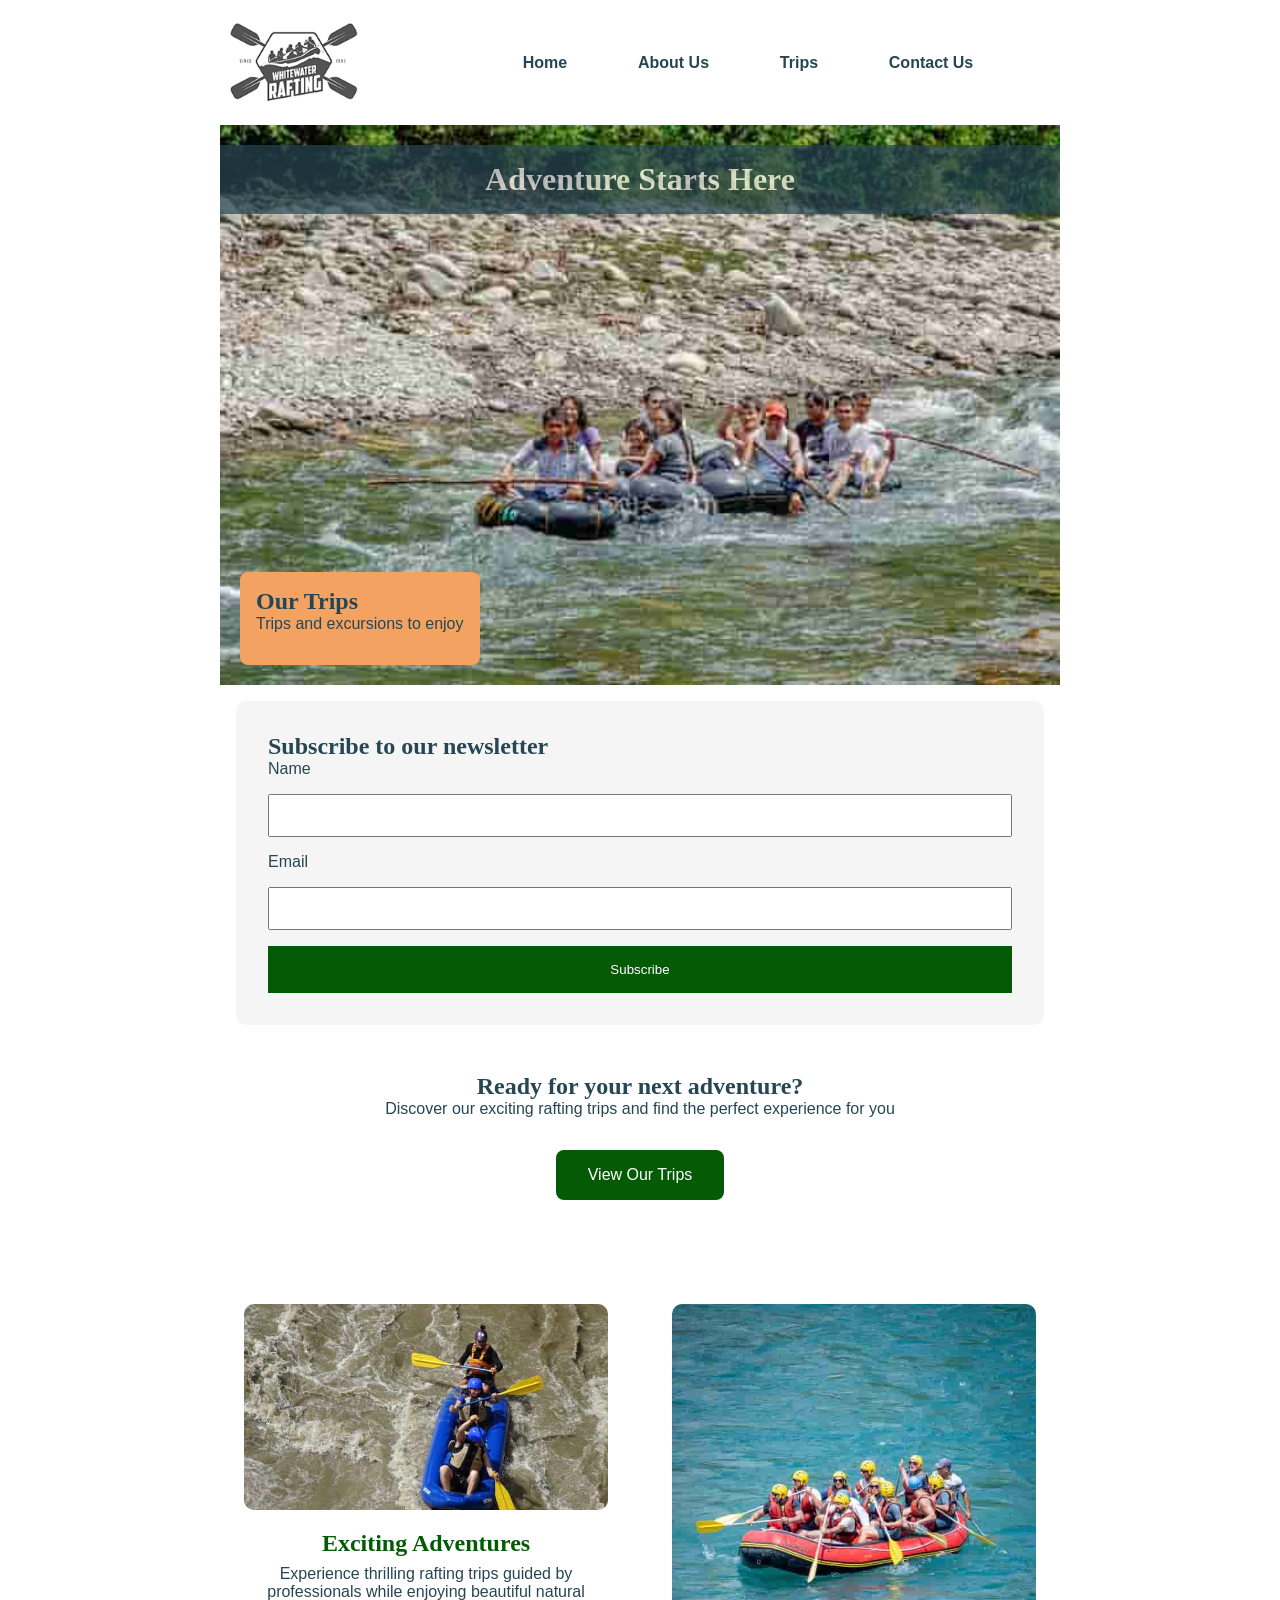
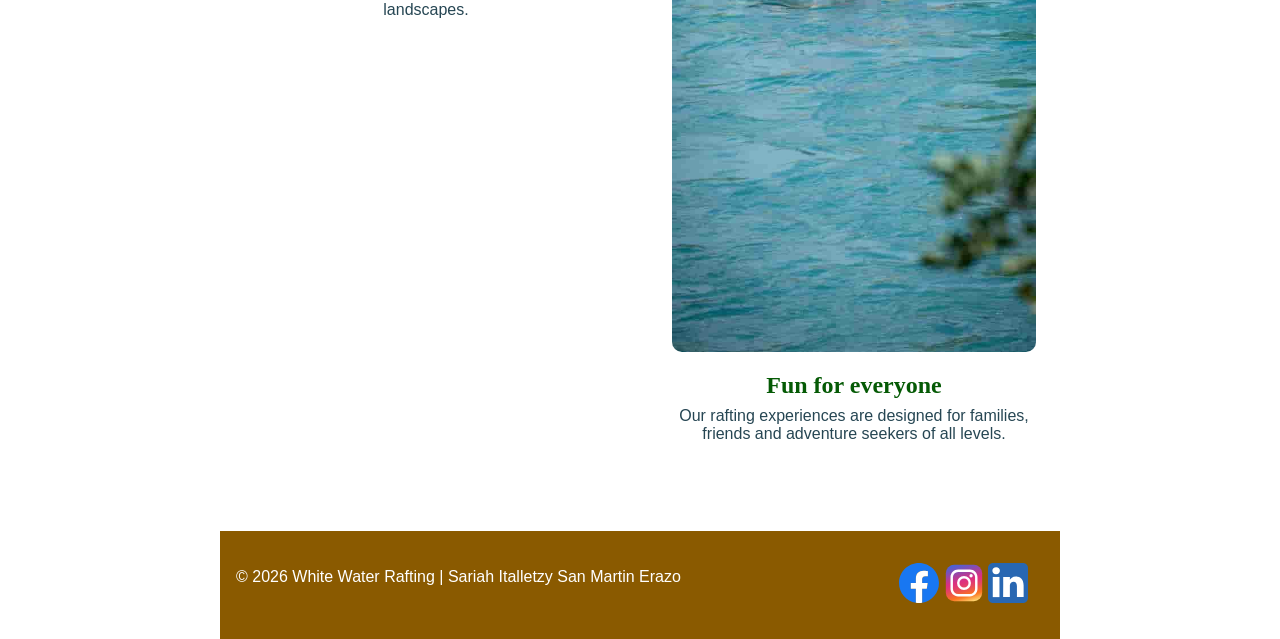
<file: wwr/index.html>
<!DOCTYPE html>
<html lang="en">

<head>
    <meta charset="UTF-8">
    <meta name="viewport" content="width=device-width, initial-scale=1.0">
    <title>Home | White Water Rafting</title>
    <meta name="description"
      content="Explore exciting rafting adventures and discover unforgettable trips.">
    <meta name="author" content="Sariah Italletzy San Martin Erazo">
    <link rel="stylesheet" href="styles/rafting.css">
</head>

<body>
    <header>
        <img src="images/z-wwr-crossedoars.png" alt="White Water Rafting company logo">
        <nav>
            <ul>
                <li><a href="index.html">Home</a></li>
                <li><a href="about.html">About Us</a></li>
                <li><a href="trips.html">Trips</a></li>
                <li><a href="contact.html">Contact Us</a></li>
            </ul>
        </nav>
    </header>
    <main>
        <div class="hero">
            <img src="images/hero2.jpg" alt="People enjoying a white water rafting adventure">
            <h1>Adventure Starts Here</h1>
            <article>
                <h2>Our Trips</h2>
                <p>Trips and excursions to enjoy</p>
            </article>
        </div>
        <section class="newsletter">
            <h2>Subscribe to our newsletter</h2>
            <form action="#" method="post">
                <label for="name">Name</label>
                <input type="text" id="name" name="name" required>
                <label for="email">Email</label>
                <input type="email" id="email" name="email" required>
                <button type="submit">Subscribe</button>
            </form>
        </section>

        <section class="cta">
            <h2>Ready for your next adventure?</h2>
            <p>Discover our exciting rafting trips and find the perfect experience for you</p>
            <a href="trips.html" class="cta-button">View Our Trips</a>
        </section>

        <section class="home-grid">
            <div class="grid-item">
                <img src="images/home1.jpg" alt="exciting white water rafting adventure">
                <h2>Exciting Adventures</h2>
                <p>Experience thrilling rafting trips guided by professionals
                    while enjoying beautiful natural landscapes.
                </p>
            </div>
            <div class="grid-item">
                <img src="images/home2.jpg" alt="Families enjoying rafting together">
                <h2>Fun for everyone</h2>
                <p>Our rafting experiences are designed for families, friends and adventure seekers
                    of all levels.</p>
            </div>
        </section>
    </main>
    <footer>
        <p>
            &copy; 2026 White Water Rafting |
            Sariah Italletzy San Martin Erazo
        </p>
        <nav class="socialmedia">
            <a href="https://facebook.com">
                <img src="images/facebook.svg" alt="Facebook">
            </a>
            <a href="https://instagram.com">
                <img src="images/instagram-square.svg" alt="Instagram">
            </a>
            <a href="https://linkedin.com">
                <img src="images/linkedin-square.svg" alt="LinkedIn">
            </a>
        </nav>
    </footer>
</body>

</html>
</file>
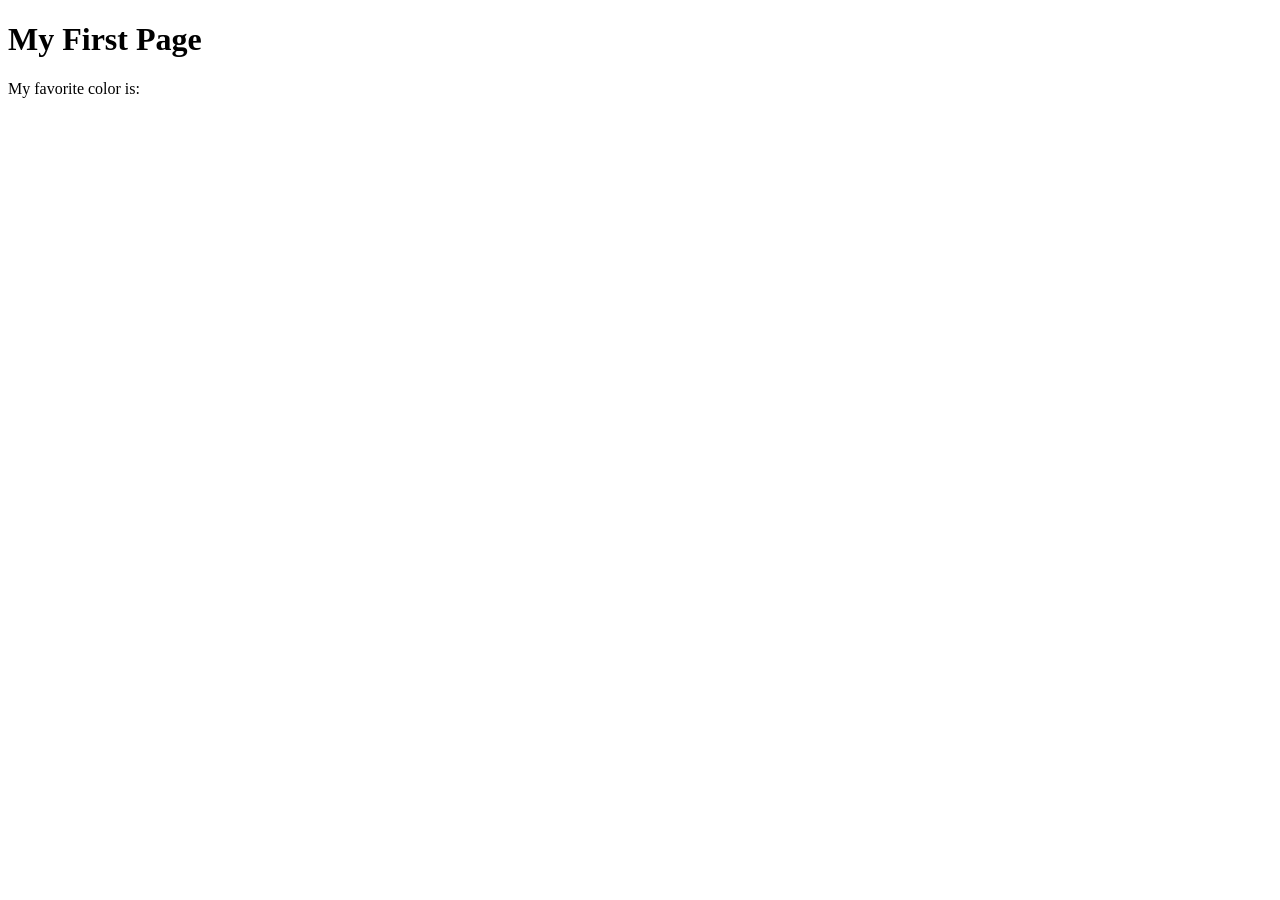
<file: week01/first-page.html>
<!DOCTYPE html>
<html lang="en">
<head>
    <meta charset="UTF-8">
    <meta name="viewport" content="width=device-width, initial-scale=1.0">
    <title>My First Page</title>
</head>
<body>
    <h1>My First Page</h1>
    <p>My favorite color is: </p>
</body>
</html>
</file>
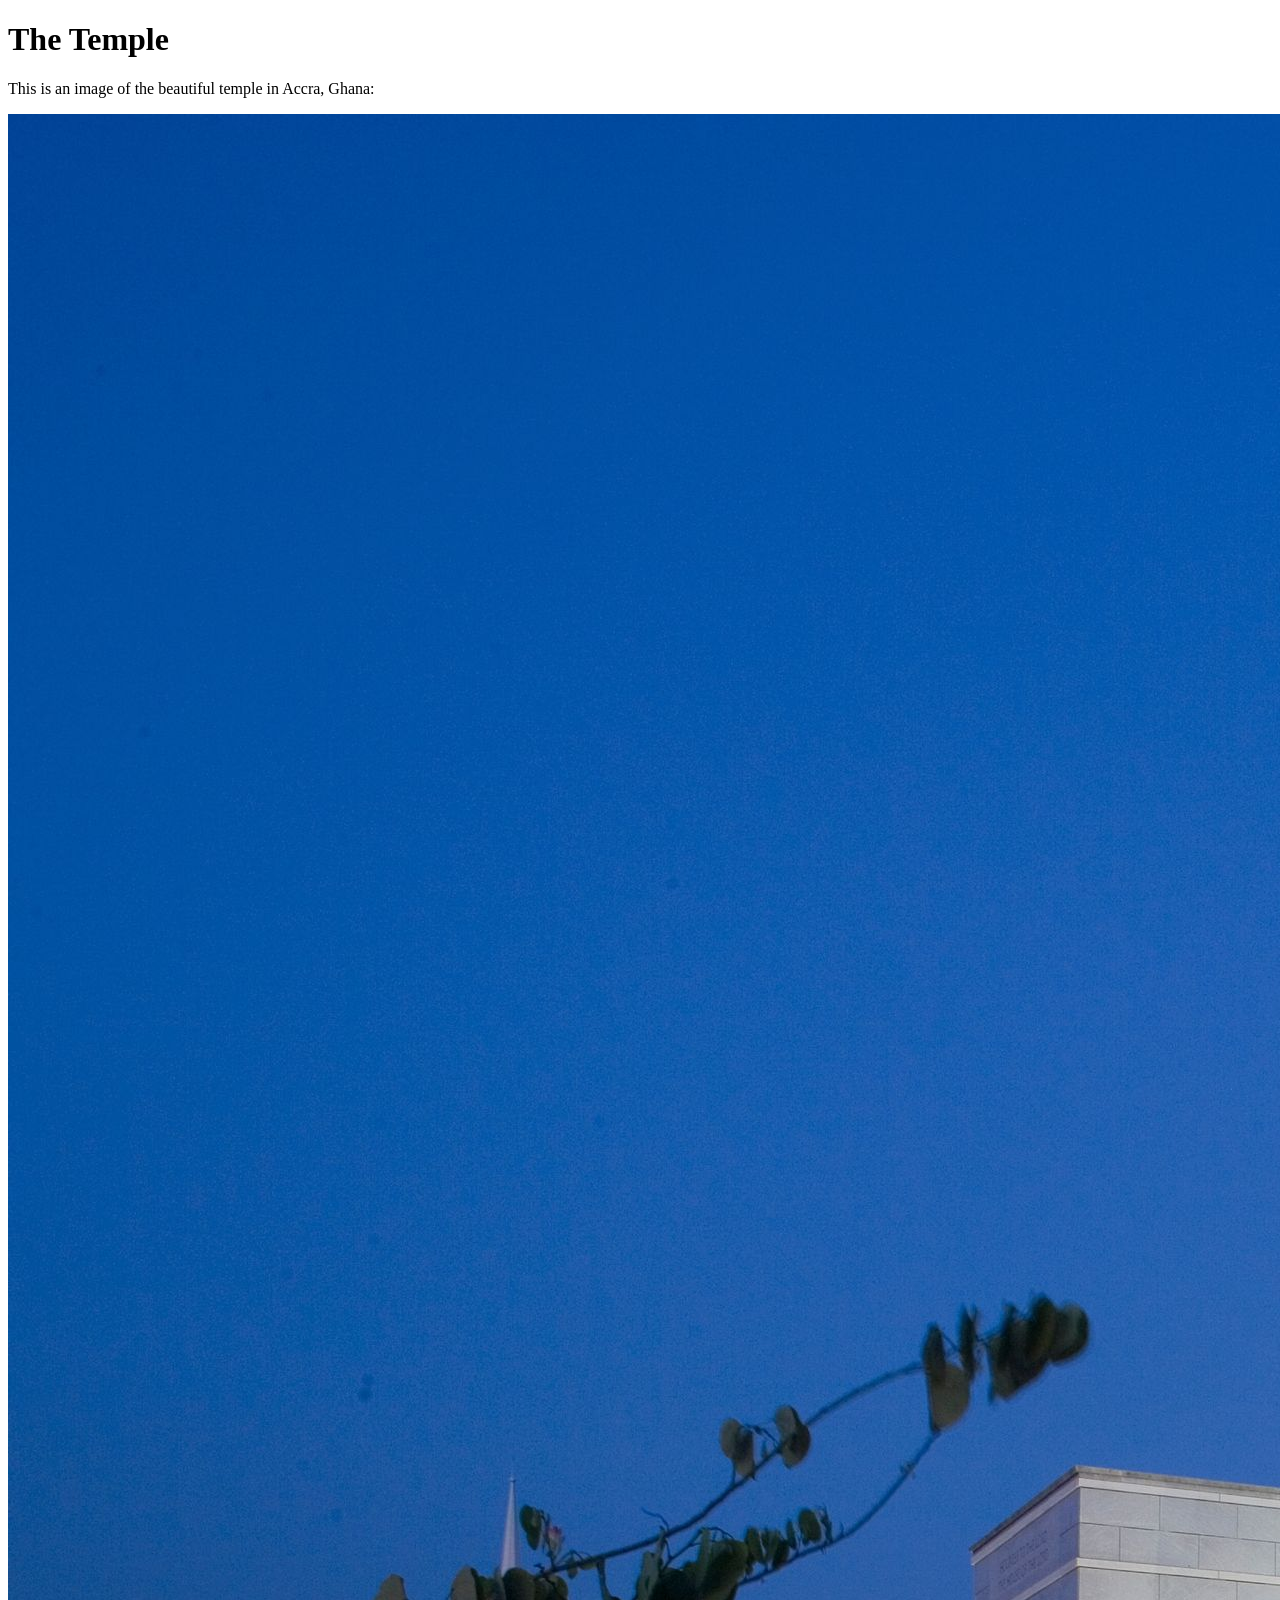
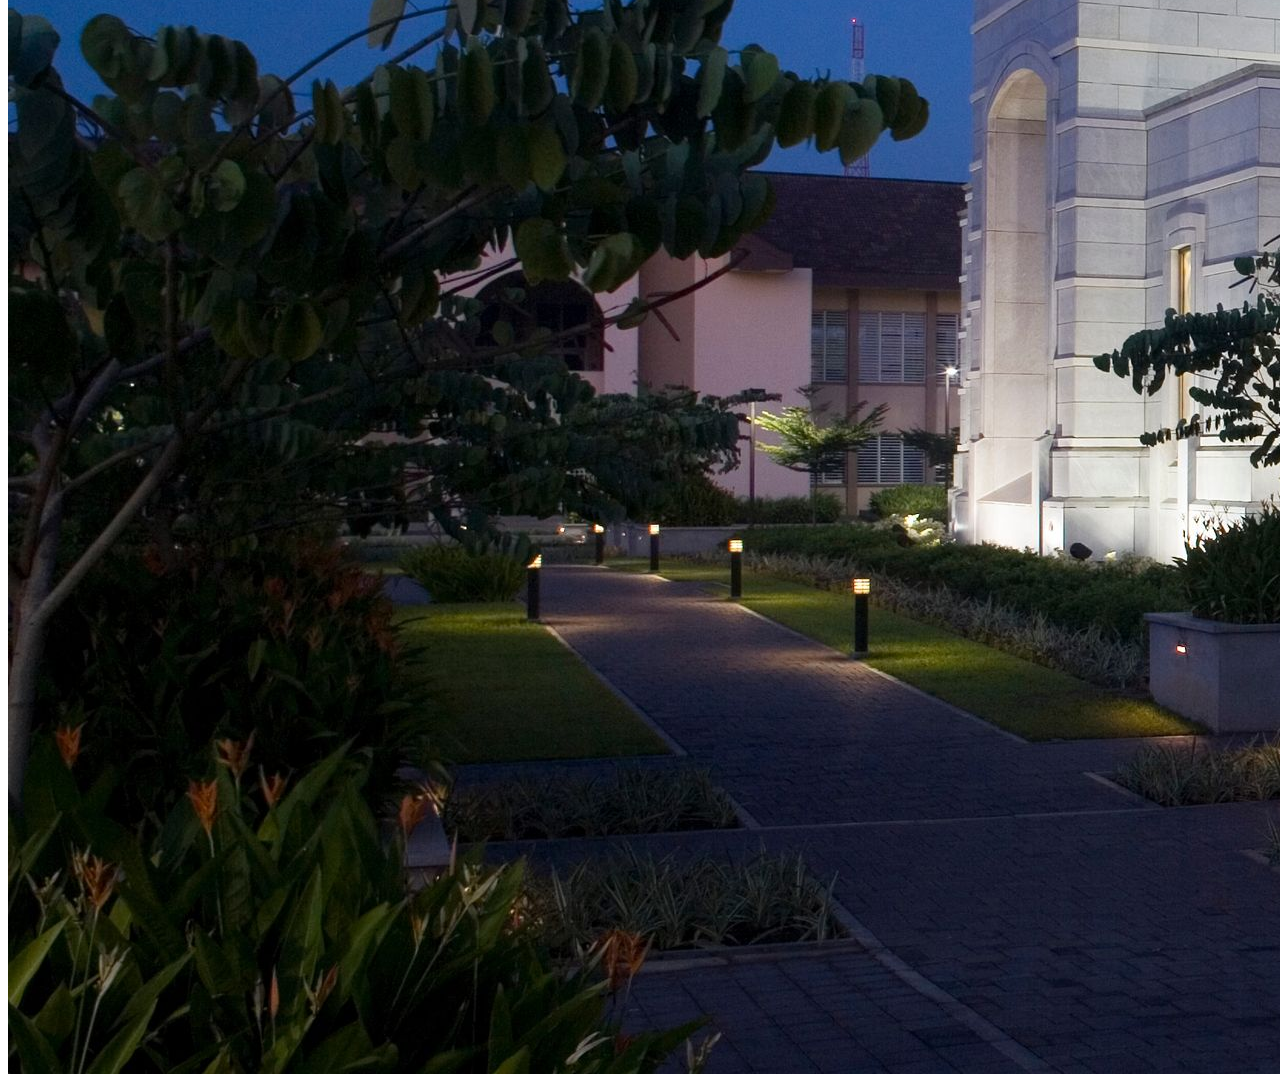
<file: week01/images.html>
<!DOCTYPE html>
<html lang="en">
<head>
    <meta charset="UTF-8">
    <meta name="viewport" content="width=device-width, initial-scale=1.0">
    <title>Temple Image</title>
</head>
<body>
    <h1>The Temple</h1>
    <p>This is an image of the beautiful temple in Accra, Ghana:</p>
    <img src="images/temple-large.jpeg" alt="The Accra Ghana Temple">
    
</body>
</html>
</file>
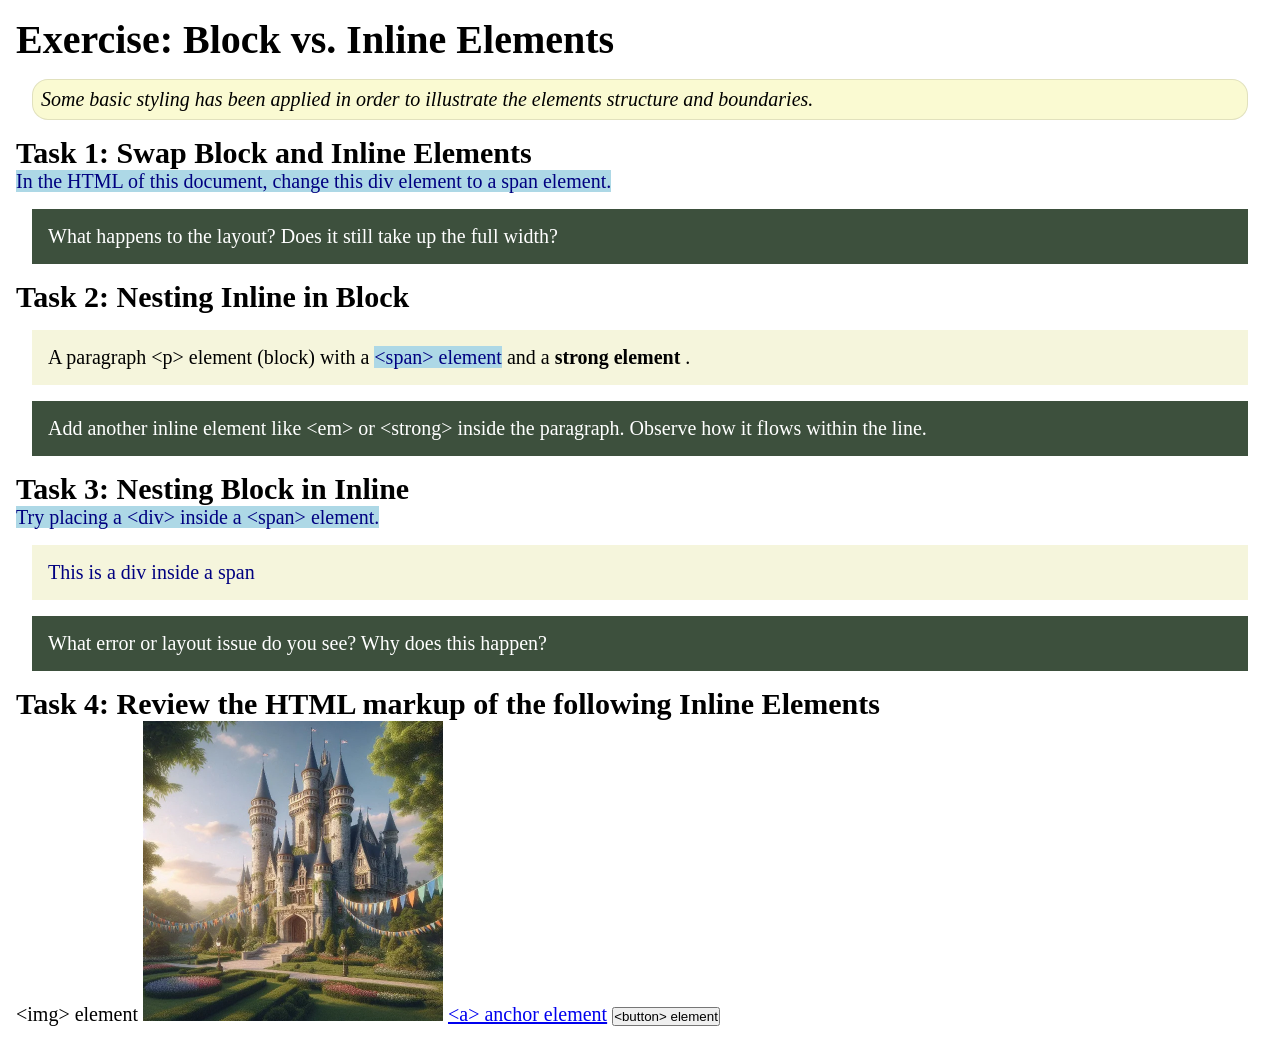
<file: week02/block-vs-inline.html>
<!DOCTYPE html>
<html lang="en">

<head>
    <meta charset="UTF-8">
    <meta name="viewport" content="width=device-width, initial-scale=1.0">
    <title>Exercise: Block vs. Inline Elements</title>
    <link rel="stylesheet" href="styles/block-vs-inline.css">
</head>

<body>
    <main>
        <h1>Exercise: Block vs. Inline Elements</h1>
        <p class="note">Some basic styling has been applied in order to illustrate the elements
            structure and
            boundaries.</p>

        <h2>Task 1: Swap Block and Inline Elements</h2>
        <span>In the HTML of this document, change this div element to a span element.</span>

        <p class="question">What happens to the layout? Does it still take up the full width?</p>

        <h2>Task 2: Nesting Inline in Block</h2>
        <p>A paragraph &lt;p&gt; element (block) with a <span>&lt;span&gt; element</span> and a
            <strong>strong element </strong>.
        </p>
        <p class="question">Add another inline element like &lt;em&gt; or &lt;strong&gt; inside the
            paragraph. Observe
            how it flows within the line.</p>

        <h2>Task 3: Nesting Block in Inline</h2>
        <span>Try placing a &lt;div&gt; inside a &lt;span&gt; element.
            <div>This is a div inside a span </div>
        </span>
        <p class="question">What error or layout issue do you see? Why does this happen?</p>


        <h2>Task 4: Review the HTML markup of the following Inline Elements</h2>
        &lt;img&gt; element
        <img src="images/castle.webp" alt="placeholder image (images are inline)" width="300"
          height="300">
        <a href="https://churchofjesuschrist.org">&lt;a&gt; anchor element</a>
        <button type="button">&lt;button&gt; element</button>
    </main>
</body>

</html>
</file>
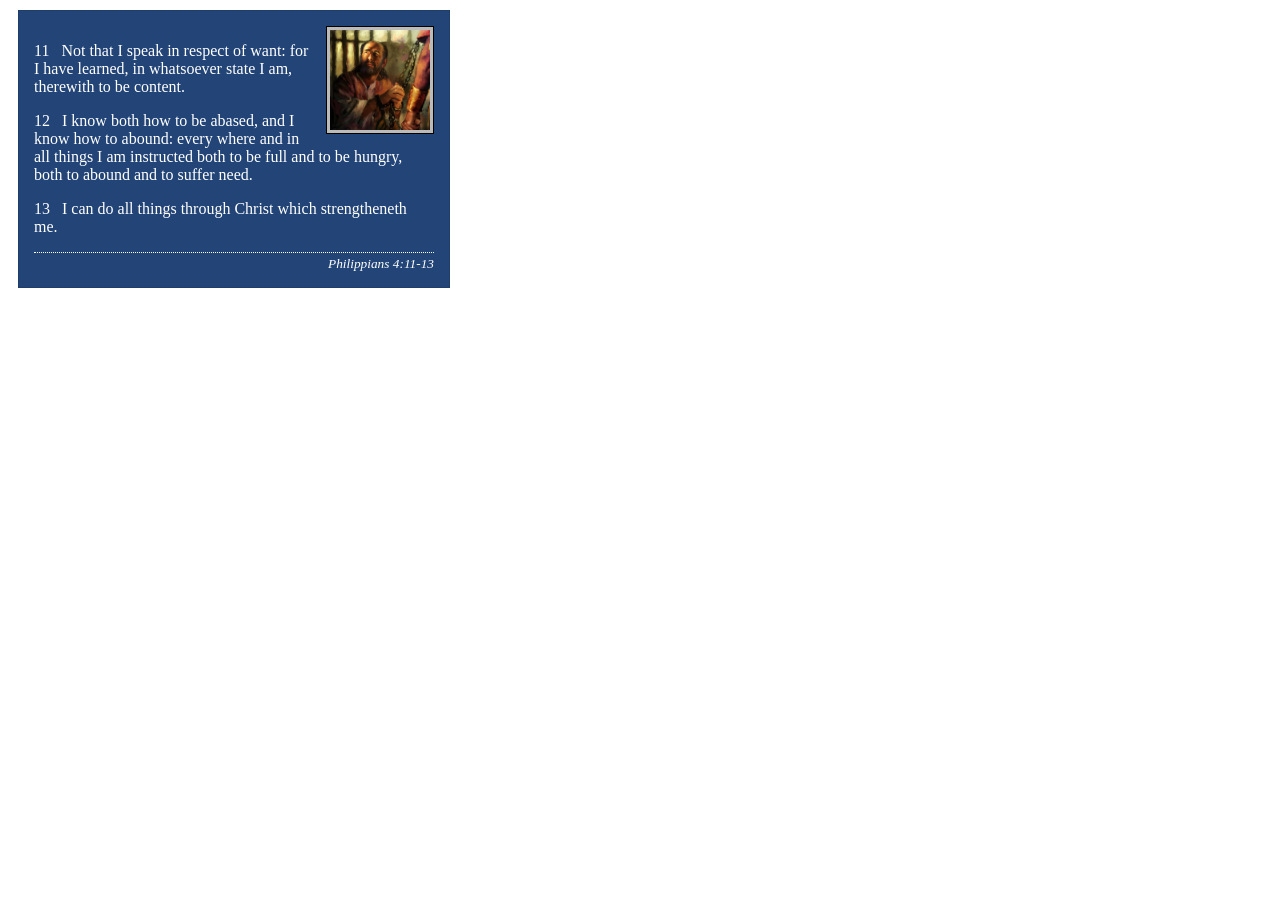
<file: week02/box-model-solution.html>
<!DOCTYPE html>
<html lang="en">
<head>
    <meta charset="UTF-8">
    <meta name="viewport" content="width=device-width, initial-scale=1.0">
    <title>Box Model Activity</title>
    <link rel="stylesheet" href="styles/box-model-solution.css">
</head>
<body>
    <main>
        <div class="callout">
            <img src="images/apostle-paul-imprisoned.webp" alt="Paul the Apostle - Imprisoned in Rome" width="200" height="200">
            <blockquote>
                <p>11 &nbsp; Not that I speak in respect of want: for I have learned, in whatsoever state I am, therewith to be content.</p>
                <p>12 &nbsp; I know both how to be abased, and I know how to abound: every where and in all things I am instructed both to be full and to be hungry, both to abound and to suffer need.</p>
                <p>13 &nbsp; I can do all things through Christ which strengtheneth me.</p>
            </blockquote>
            <cite>Philippians 4:11-13</cite>
        </div>
    </main>
</body>
</html>
</file>
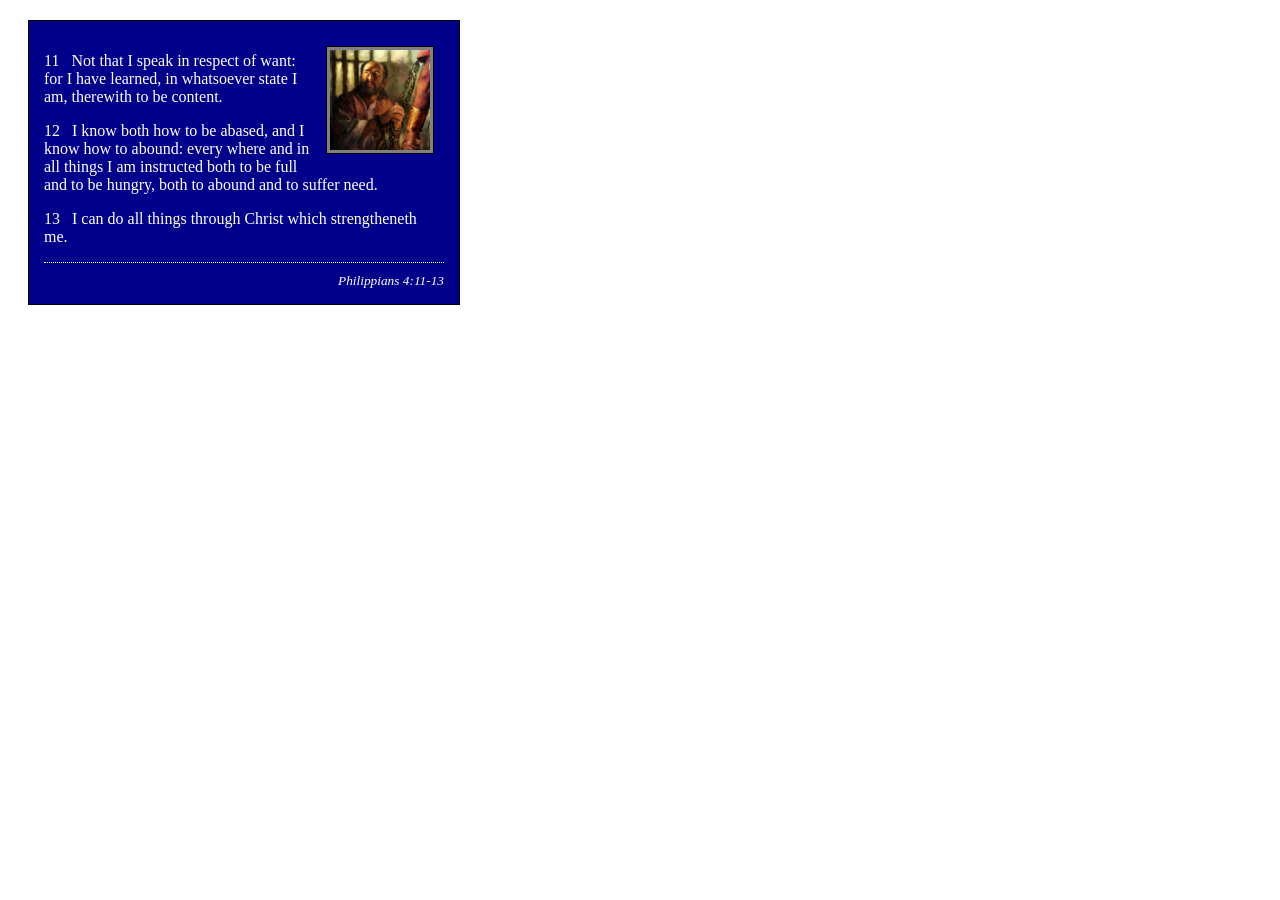
<file: week02/box-model.html>
<!DOCTYPE html>
<html lang="en">

<head>
    <meta charset="UTF-8">
    <meta name="viewport" content="width=device-width, initial-scale=1.0">
    <title>Box Model Activity</title>
    <link rel="stylesheet" href="styles/box-model.css">
</head>

<body>
    <main>
        <div class="callout">
            <img src="images/apostle-paul-imprisoned.webp"
              alt="Paul the Apostle - Imprisoned in Rome" width="200" height="200">
            <blockquote>
                <p>11 &nbsp; Not that I speak in respect of want: for I have learned, in whatsoever
                    state I am, therewith to be content.</p>
                <p>12 &nbsp; I know both how to be abased, and I know how to abound: every where and
                    in all things I am instructed both to be full and to be hungry, both to abound
                    and to suffer need.</p>
                <p>13 &nbsp; I can do all things through Christ which strengtheneth me.</p>
            </blockquote>
            <cite>Philippians 4:11-13</cite>
        </div>
    </main>
</body>

</html>
</file>
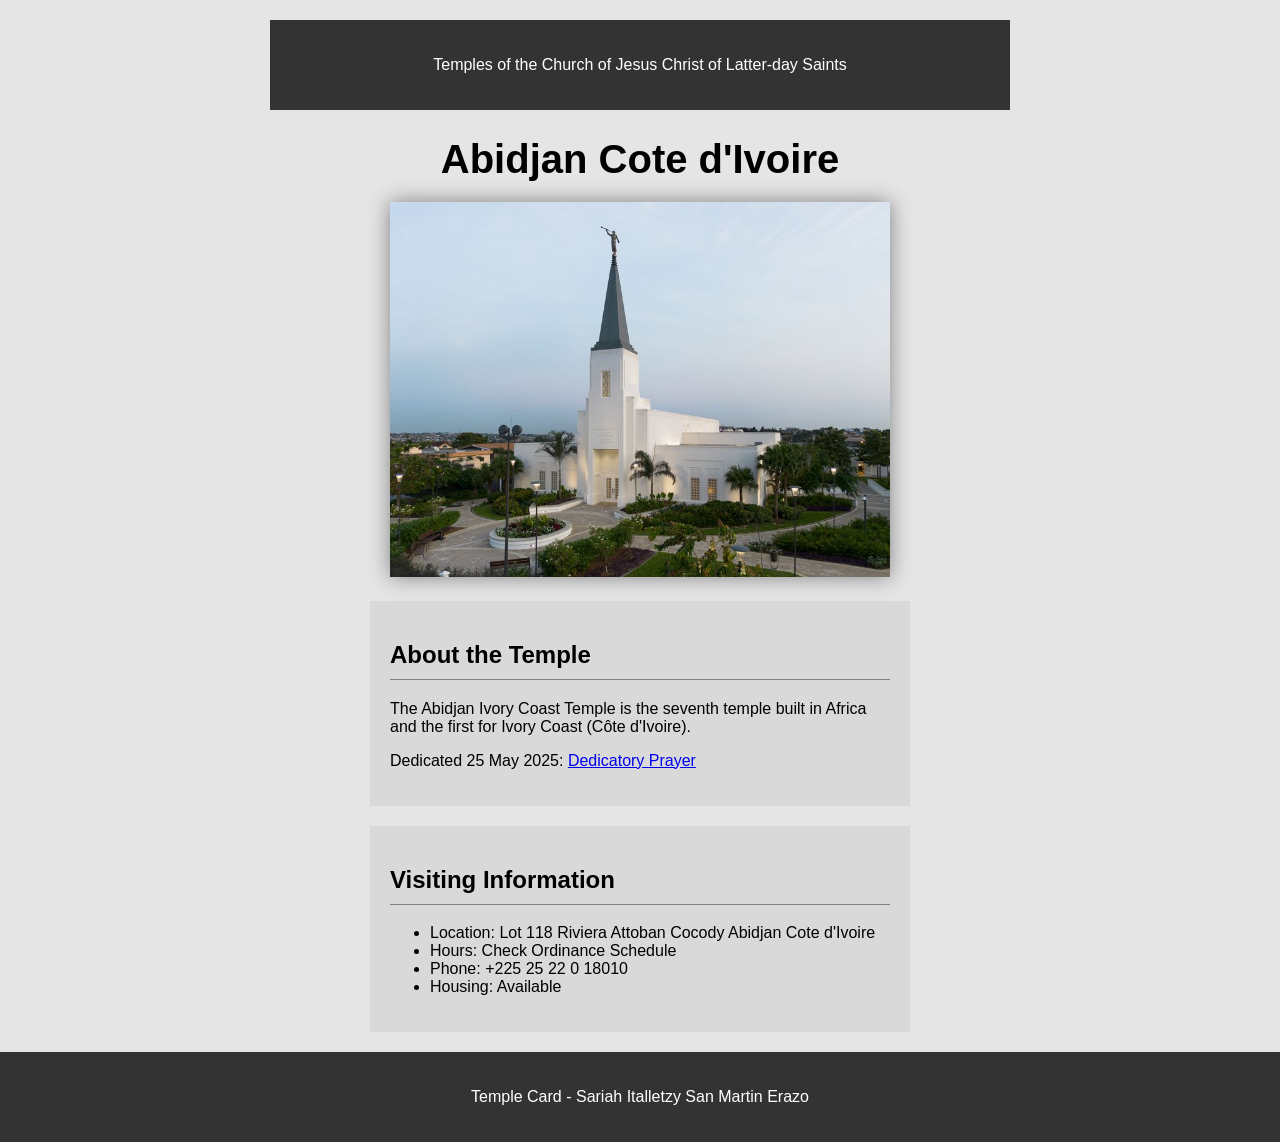
<file: week02/temple.html>
<!DOCTYPE html>
<html lang="en">

<head>
    <meta charset="UTF-8">
    <meta name="viewport" content="width=device-width, initial-scale=1.0">
    <title>Temple Card - Abidjan Cote d'Ivoire</title>
    <link rel="stylesheet" href="styles/temple.css">
</head>

<body>
    <header>
        <p>Temples of the Church of Jesus Christ of Latter-day Saints</p>
    </header>
    <main>
        <h1>Abidjan Cote d'Ivoire</h1>
        <picture>
            <img src="images/abidjan-ivory-coast.jpeg" alt="Abidjan Cote d'Ivoire Temple">
        </picture>
        <section class="card">
            <h2>About the Temple</h2>
            <p>The Abidjan Ivory Coast Temple is the seventh temple built in Africa and the first
                for Ivory Coast (Côte d'Ivoire).</p>
            <p>Dedicated 25 May 2025: <a
                  href="https://www.churchofjesuschrist.org/temples/dedicatory-prayer/abidjan-ivory-coast-temple/2025-05-25?lang=eng"
                  target="_blank" rel="noopener noreferrer">Dedicatory Prayer</a></p>
        </section>
        <section class="card">
            <h2>Visiting Information</h2>
            <ul>
                <li>Location: Lot 118 Riviera Attoban Cocody Abidjan Cote d'Ivoire</li>
                <li>Hours: Check Ordinance Schedule</li>
                <li>Phone: +225 25 22 0 18010</li>
                <li>Housing: Available</li>
            </ul>
        </section>
    </main>
    <footer>
        <p>Temple Card - Sariah Italletzy San Martin Erazo </p>
    </footer>
</body>

</html>
</file>
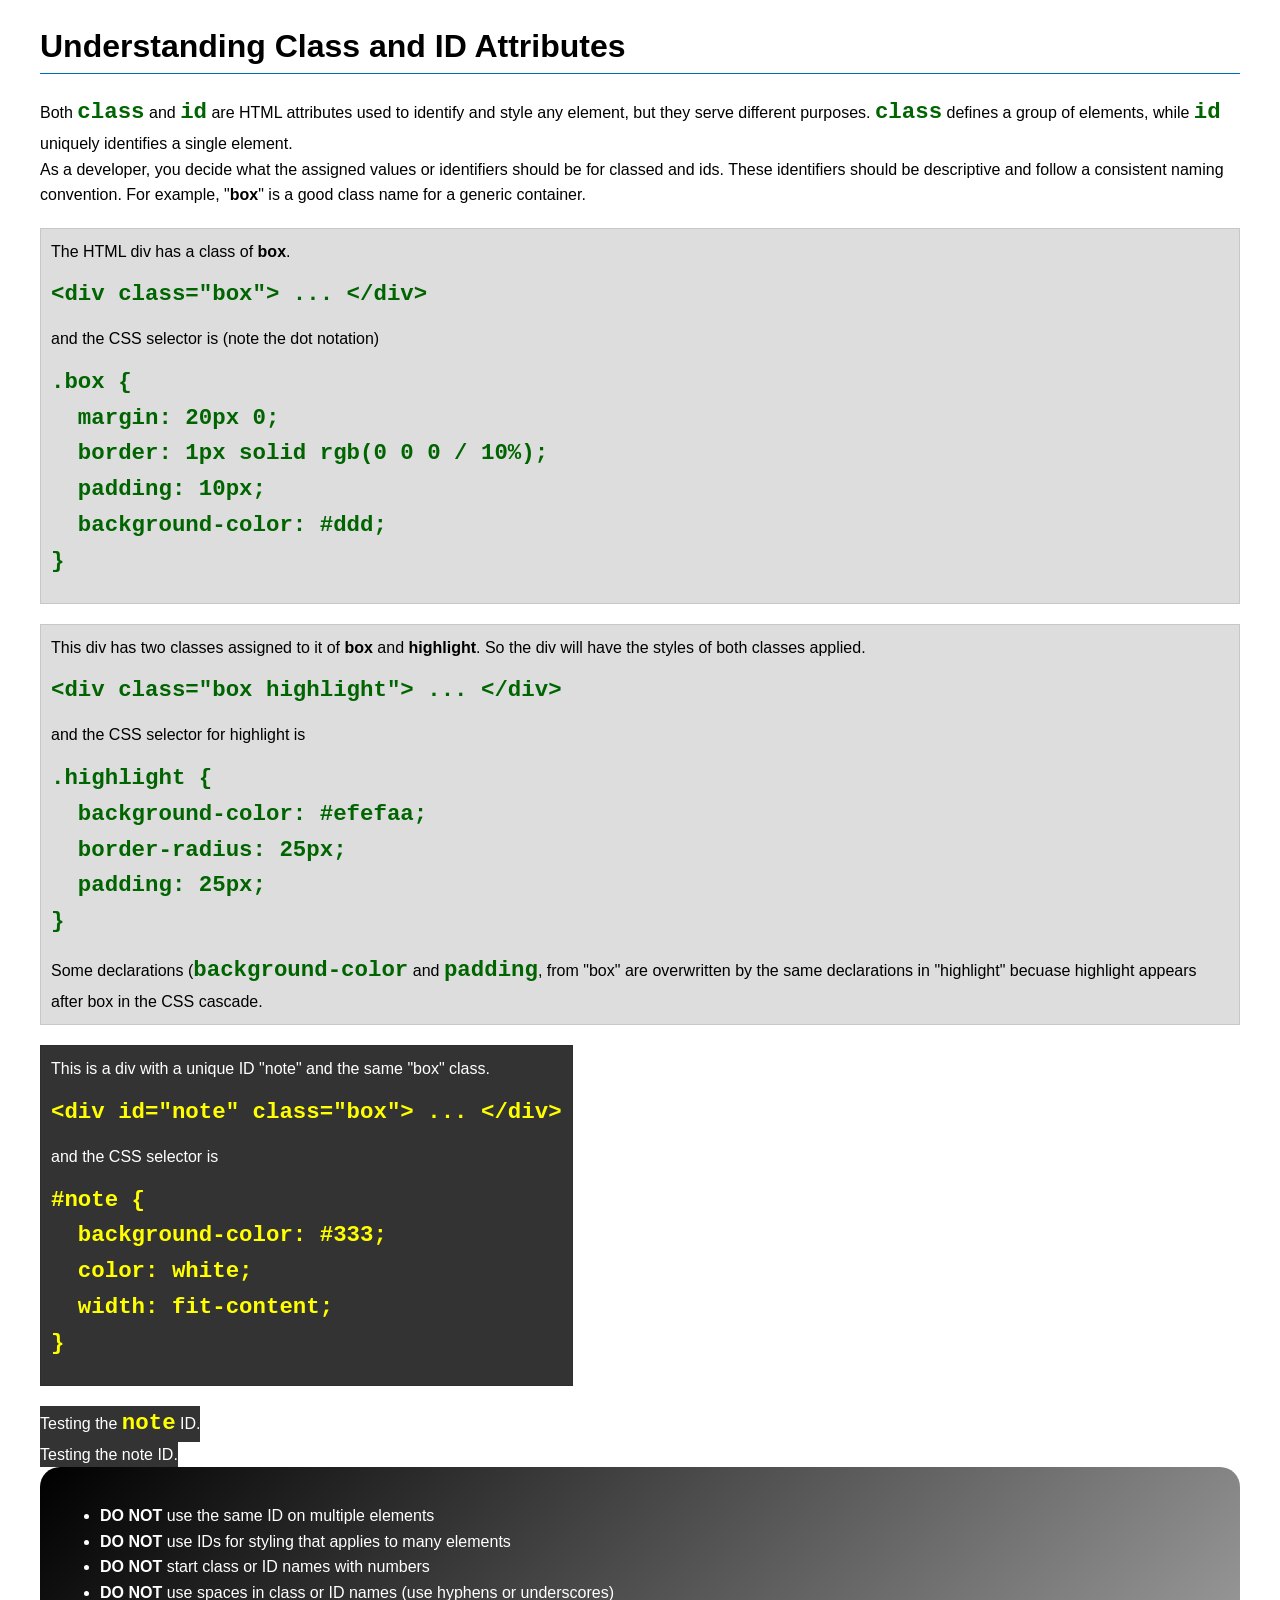
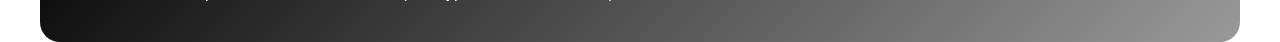
<file: week03/class-and-id.html>
<!DOCTYPE html>
<html lang="en">

<head>
    <meta charset="UTF-8">
    <meta name="viewport" content="width=device-width, initial-scale=1.0">
    <title>Class vs ID Attributes</title>
    <link rel="stylesheet" href="styles/class-and-id.css">
</head>

<body>
    <h1>Understanding Class and ID Attributes</h1>
    <p>Both <code>class</code> and <code>id</code> are HTML attributes used to identify and style
        any element, but they
        serve different purposes. <code>class</code> defines a group of elements, while
        <code>id</code> uniquely
        identifies a single element.
    </p>
    <p>As a developer, you decide what the assigned values or identifiers should be for classed and
        ids. These
        identifiers should be
        descriptive and follow a consistent naming convention. For example, "<strong>box</strong>"
        is a good class name
        for a generic container.</p>
    <div class="box">
        <p>The HTML div has a class of <strong>box</strong>.</p>
        <pre><code class="html">&lt;div class="box"&gt; ... &lt;/div&gt;</code></pre>
        and the CSS selector is (note the dot notation)
        <pre><code class="css">.box {
  margin: 20px 0;
  border: 1px solid rgb(0 0 0 / 10%);
  padding: 10px;
  background-color: #ddd; 
}</code></pre>
    </div>

    <div class="box">
        <p>This div has two classes assigned to it of <strong>box</strong> and
            <strong>highlight</strong>. So the div
            will have the styles of both classes applied.
        </p>
        <pre><code class="html">&lt;div class="box highlight"&gt; ... &lt;/div&gt;</code></pre>
        and the CSS selector for highlight is
        <pre><code class="css">.highlight {
  background-color: #efefaa;
  border-radius: 25px;
  padding: 25px;
}</code></pre>
        <p>Some declarations (<code>background-color</code> and <code>padding</code>, from "box" are
            overwritten by the same declarations in "highlight" becuase highlight appears after box
            in the CSS cascade.</p>
    </div>

    <div id="note" class="box">
        <p>This is a div with a unique ID "note" and the same "box" class.</p>
        <pre><code class="html">&lt;div id="note" class="box"&gt; ... &lt;/div&gt;</code></pre>
        and the CSS selector is
        <pre><code class="css">#note {
  background-color: #333;
  color: white;
  width: fit-content;
}</code></pre>
    </div>

    <div id="note">
        <p>Testing the <code>note</code> ID.</p>
    </div>

    <div id="note">
        <p>Testing the note ID. </p>
    </div>

    <section id="best-practice">
        <ul>
            <li><strong>DO NOT</strong> use the same ID on multiple elements</li>
            <li><strong>DO NOT</strong> use IDs for styling that applies to many elements</li>
            <li><strong>DO NOT</strong> start class or ID names with numbers</li>
            <li><strong>DO NOT</strong> use spaces in class or ID names (use hyphens or underscores)
            </li>
        </ul>
    </section>


</body>

</html>
</file>
<file: wwr/styles/rafting.css>
:root {
    --primary-color: #055a05;
    /* forest green */
    --secondary-color: #f4a261;
    /* warm sand */
    --accent1-color: #264653;
    /*dark slate blue */
    --accent2-color: #8a5a00;
    /* light golden yellow */
    --heading-font: "Times New Roman", "Georgia", serif;
    --body-font: Arial, Helvetica, sans-serif;
}

* {
    margin: 0;
    padding: 0;
    box-sizing: border-box;
}

body {
    font-family: var(--body-font);
    color: var(--accent1-color);
}

header,
main,
footer {
    width: 100%;
    max-width: 840px;
    margin: 0 auto;
}

header {
    display: grid;
    grid-template-columns: 200px 1fr;
    align-items: center;
    gap: 1rem;
    padding: 1rem 0;
}

header img {
    width: 150px;
    height: auto;
}

h2 {
    font-family: var(--heading-font);
    color: var(--accent1-color);
}

nav {
    margin: 16px;
}

p {
    margin-bottom: 1rem;
}

section {
    margin: 16px;
    padding: 8px;
}

.socialmedia a {
    text-decoration: none;
}

.hero {
    position: relative;
}

.hero img {
    width: 100%;
    display: block;
    height: auto;
}

.hero h1 {
    position: absolute;
    top: 20px;
    width: 100%;
    padding: 16px;
    text-align: center;
    opacity: 0.7;
    background-color: var(--accent1-color);
    font-family: var(--heading-font);
    color: white;
}

.hero article {
    position: absolute;
    bottom: 20px;
    left: 20px;
    max-width: 350px;
    background-color: var(--secondary-color);
    padding: 1rem;
    color: var(--accent1-color);
    border-radius: 8px;
}

.hero article img {
    float: right;
    width: 125px;
}

.socialmedia img {
    width: 40px;
    height: auto;
}

nav ul {
    display: flex;
    justify-content: space-evenly;
    list-style: none;
}

nav a {
    text-decoration: none;
    color: var(--accent1-color);
    font-weight: bold;
}

.history-content {
    display: grid;
    grid-template-columns: 1fr 1fr 1fr;
    align-items: center;
}

.history-content img {
    width: 100%;
    height: auto;
}

footer {
    display: flex;
    justify-content: space-between;
    align-items: center;
    flex-wrap: wrap;
    background-color: var(--accent2-color);
    color: white;
    padding: 1rem;
}

footer a {
    color: white;
}

.adventure-gallery {
    display: flex;
    justify-content: center;
    text-align: center;
    gap: 1rem;
    flex-wrap: wrap;
}

.adventure-gallery img {
    width: 150px;
    height: auto;
}

.contact-info {
    display: grid;
    gap: 1rem;
    margin: 2rem 0;
}

.contact-info iframe {
    width: 100%;
    height: 300px;
    border: none;
}

.employees {
    margin: 2rem 0;
}

.employee-gallery {
    display: flex;
    justify-content: space-around;
    text-align: center;
}

.employee-gallery img {
    width: 200px;
    height: auto;
}

.contact-form form {
    display: grid;
    gap: 1rem;
    background: #f5f5f5;
    padding: 2rem;
    border-radius: 10px;
}

.contact-form input,
.contact-form textarea {
    padding: .75rem;
    font-size: 1rem;
}

.contact-form textarea {
    resize: vertical;

}

.contact-form button {
    background-color: var(--primary-color);
    color: white;
    border: none;
    padding: 1rem;
    font-size: 1rem;
    cursor: pointer;
}

.contact-form button:hover {
    background-color: var(--accent1-color);
}

.cta {
    text-align: center;
    padding: 2rem;
}

.cta-button {
    display: inline-block;
    background-color: var(--primary-color);
    color: white;
    padding: 1rem 2rem;
    text-decoration: none;
    border-radius: 8px;
    margin-top: 1rem;
}

.cta-button:hover {
    background-color: var(--accent1-color);
}

.cta p {
    margin-bottom: 1rem;
}

.home-grid {
    display: grid;
    grid-template-columns: 1fr 1fr;
    align-items: start;
    gap: 2rem;
    margin: 3rem 0;
}

.grid-item {
    text-align: center;
    padding: 1rem;
}

.grid-item img {
    width: 100%;
    height: auto;
    border-radius: 10px;
}

.grid-item h2 {
    margin-top: 1rem;
    color: var(--primary-color);
}

.grid-item p {
    margin-top: .5rem;
}

.trip-grid {
    display: grid;
    grid-template-columns: repeat(3, 1fr);
    gap: 2rem;
}

.trip-card {
    padding: 1rem;
    text-align: center;
}

.trip-card img {
    width: 100%;
    height: auto;
}

.trip-table table {
    width: 100%;
    border-collapse: collapse;
}

.trip-table th,
.trip-table td {
    padding: 1rem;
    border: 1px solid #ccc;
}

.newsletter {
    padding: 2rem;
    background-color: #f5f5f5;
    border-radius: 10px;
}

.newsletter form {
    display: grid;
    gap: 1rem;
}

.newsletter input {
    padding: .75rem;
}

.newsletter button {
    background-color: var(--primary-color);
    color: white;
    border: none;
    padding: 1rem;
}
</file>
<file: week02/styles/block-vs-inline.css>
* {
    margin: 0;
    padding: 0;
}

body {
    font-size: 20px;
    margin: 1rem;
}

p,
div {
    background-color: beige;
    margin: 1rem;
    padding: 1rem;
}

span {
    color: navy;
    background-color: lightblue;
}

code {
    margin: 0;
    padding: 0;
    color: green;
    font-size: 1.2rem;
}

.note {
    font-style: italic;
    background-color: lightgoldenrodyellow;
    border-radius: 1rem;
    border: 1px solid rgb(0 0 0 / 10%);
    margin: 1rem;
    padding: .5rem;
}

.question {
    background-color: #3d503d;
    color: #fff;
}
</file>
<file: week02/styles/box-model-solution.css>
.callout {
    max-width: 400px;
    margin: 10px;
    border: 1px solid rgba(0, 0, 0, .1);
    padding: 15px;
    background-color: #247;
    color: #fff;
}

.callout img {
    float: right;
    margin: 0 0 10px 15px;
    border: 1px solid #000;
    padding: 3px;
    background-color: #bbb;
    width: 100px;
    height: auto;

}

blockquote {
    margin: 0;
}

cite {
    display: block;
    border-top: 1px dotted #fff;
    padding-top: 3px;
    text-align: right;
    font-size: smaller;
}
</file>
<file: week02/styles/box-model.css>
.callout {
    max-width: 400px;
    margin: 20px;
    border: 1px solid black;
    padding: 15px;
    background-color: darkblue;
    color: white;
}

.callout img {
    float: right;
    margin: 10px;
    border: 1px solid black;
    padding: 3px;
    background-color: gray;
    width: 100px;
    height: auto;
}

blockquote {
    margin: 0;
}

cite {
    display: block;
    border-top: 1px dotted white;
    padding-top: 10px;
    text-align: right;
    font-size: smaller;
}
</file>
<file: week02/styles/temple.css>
header {
    background-color: #333;
    color: white;
    padding: 20px;
    margin: 20px auto;
    width: 700px;
}

/* main title*/
h1 {
    font-size: 40px;
    margin-bottom: 20px;
}

/*main image*/
img {
    width: 500px;
    height: auto;
    box-shadow: 0 0 20px gray;
}

body {
    font-family: Arial, sans-serif;
    background-color: #e5e5e5;
    margin: 0;
    padding: 0;
    text-align: center;
}

/*information cards*/
.card {
    background-color: #d9d9d9;
    width: 500px;
    margin: 20px auto;
    padding: 20px;
    text-align: left;
}

/*Titles within cards*/
.card h2 {
    border-bottom: 1px solid gray;
    padding-bottom: 10px;
}

/*Footer*/
footer {
    background-color: #333;
    color: white;
    padding: 20px;
    margin-top: 20px;
}
</file>
<file: week03/styles/class-and-id.css>
body {
    font-family: Arial, sans-serif;
    line-height: 1.6;
    margin: 0;
    padding: 0 40px;
}

h1 {
    border-bottom: 1px solid rgb(0 110 182);
    padding-bottom: 0;
}



p {
    margin: 0;
}

code {
    color: darkgreen;
    font-weight: 700;
    font-size: 1.4rem;
}

/* Class examples - can be reused */

.box {
    margin: 20px 0;
    border: 1px solid rgb(0 0 0 / 10%);
    padding: 10px;
    background-color: #ddd; /* this is shorthand for #dddddd */
}

.highlight {
    background-color: #efefaa;
    border-radius: 25px;
    padding: 25px;
}

/* ID examples - should be unique */

#note {
    background-color: #333;
    color: white;
    width: fit-content;
}

#note code {
    color: yellow;
}

#best-practice {
    background: linear-gradient(135deg, #000 0%, #999 100%);
    color: white;
    border-radius: 20px;
    padding: 20px
}
</file>
